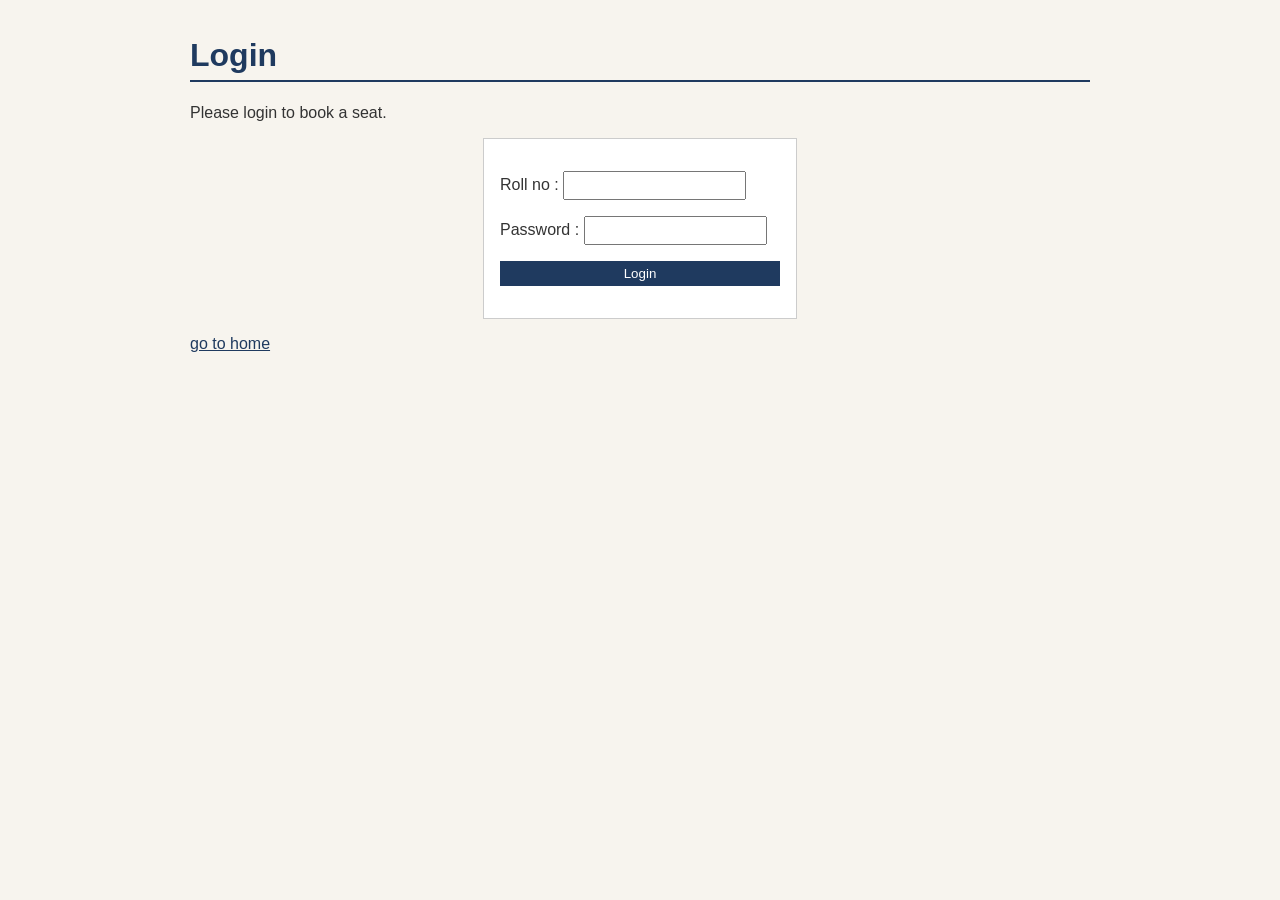
<file: index.html>
<!DOCTYPE html>
<html>
<head>
<title>Login</title>
<link rel="stylesheet" href="style.css">
<style>
/* styles just for this page */
form {
  background-color:white;
  border:1px solid #ccc;
  padding:16px;
  width:280px;
  margin:0 auto;
}
input[type=submit] {
  width:100%;
}
</style>
</head>
<body>

<h1>Login</h1>
<p>Please login to book a seat.</p>

<form action="home.html" method="get">
<p>Roll no : <input type="text" name="roll"></p>
<p>Password : <input type="password" name="pass"></p>
<p><input type="submit" value="Login"></p>
</form>

<p><a href="home.html">go to home</a></p>

</body>
</html>
</file>
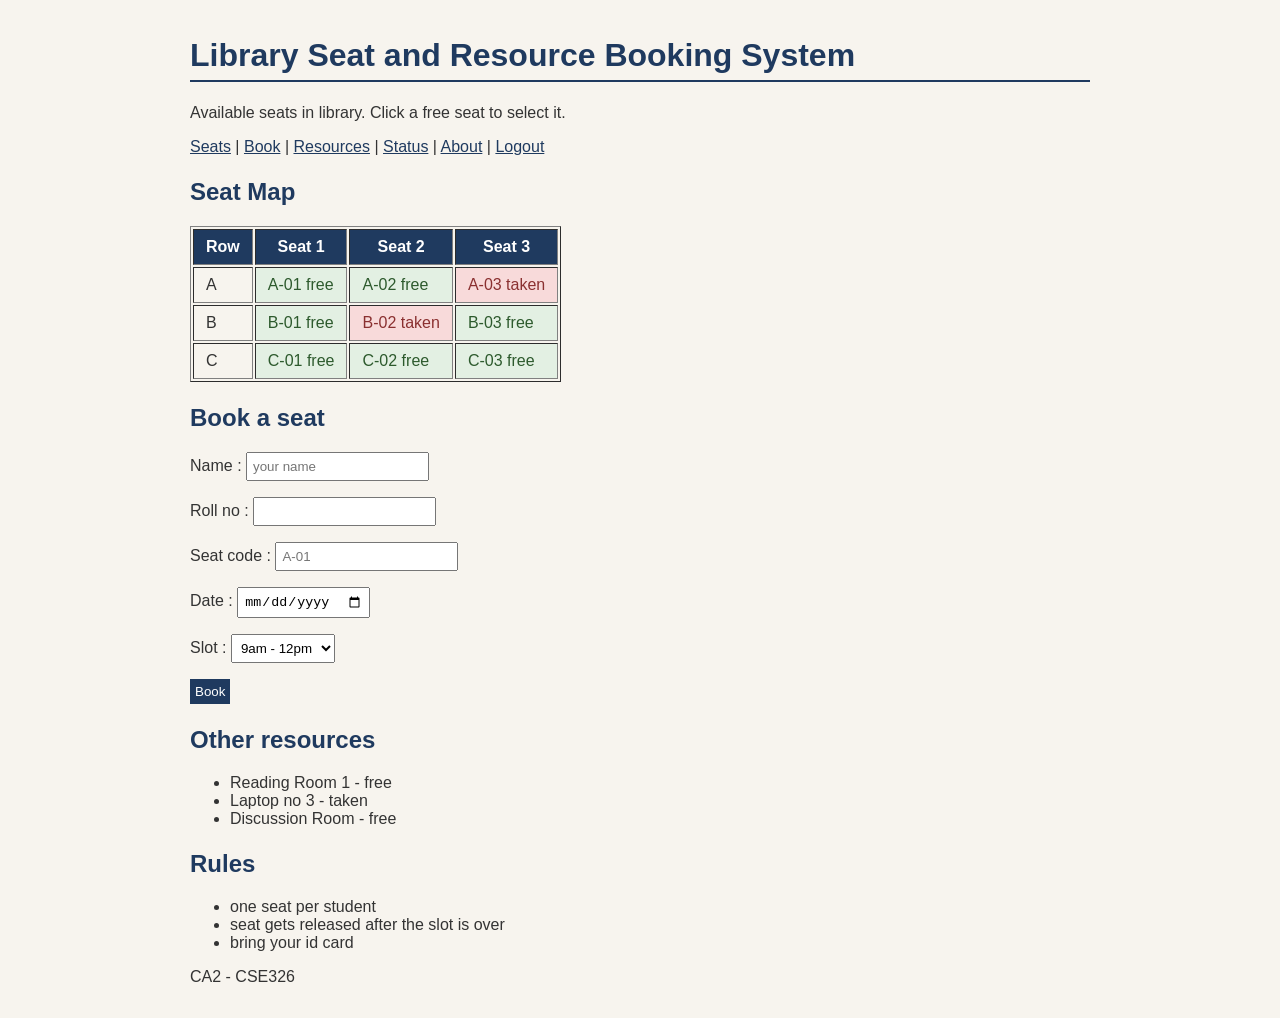
<file: home.html>
<!DOCTYPE html>
<html>
<head>
<title>Library Seat Booking</title>
<link rel="stylesheet" href="style.css">
</head>
<body>

<h1>Library Seat and Resource Booking System</h1>
<p>Available seats in library. Click a free seat to select it.</p>

<nav>
<a href="#seats">Seats</a> | <a href="#book">Book</a> | <a href="#resources">Resources</a> | <a href="status.html">Status</a> | <a href="about.html">About</a> | <a href="index.html">Logout</a>
</nav>

<h2 id="seats">Seat Map</h2>

<table border="1">
  <tr>
    <th>Row</th> <th>Seat 1</th> <th>Seat 2</th> <th>Seat 3</th>
  </tr>
  <tr>
    <td>A</td> <td id="A-01" class="free" onclick="pickSeat('A-01')">A-01 free</td> <td id="A-02" class="free" onclick="pickSeat('A-02')">A-02 free</td> <td id="A-03" class="taken" onclick="pickSeat('A-03')">A-03 taken</td>
  </tr>
  <tr>
    <td>B</td> <td id="B-01" class="free" onclick="pickSeat('B-01')">B-01 free</td> <td id="B-02" class="taken" onclick="pickSeat('B-02')">B-02 taken</td> <td id="B-03" class="free" onclick="pickSeat('B-03')">B-03 free</td>
  </tr>
  <tr>
    <td>C</td> <td id="C-01" class="free" onclick="pickSeat('C-01')">C-01 free</td> <td id="C-02" class="free" onclick="pickSeat('C-02')">C-02 free</td> <td id="C-03" class="free" onclick="pickSeat('C-03')">C-03 free</td>
  </tr>
</table>

<h2 id="book">Book a seat</h2>
<form>
<p>Name : <input type="text" id="sname" placeholder="your name"></p>
<p>Roll no : <input type="text" id="roll"></p>
<p>Seat code : <input type="text" id="seat" placeholder="A-01"></p>
<p>Date : <input type="date" id="date"></p>
<p>Slot :
<select id="slot">
  <option>9am - 12pm</option>
  <option>12pm - 3pm</option>
  <option>3pm - 6pm</option>
</select>
</p>
<p><input type="button" value="Book" onclick="bookSeat()"></p>
</form>

<p id="slip"></p>

<h2 id="resources">Other resources</h2>
<ul>
<li>Reading Room 1 - free</li>
<li>Laptop no 3 - taken</li>
<li>Discussion Room - free</li>
</ul>

<h2 id="rules">Rules</h2>
<ul>
<li>one seat per student</li>
<li>seat gets released after the slot is over</li>
<li>bring your id card</li>
</ul>

<p>CA2 - CSE326</p>

<script src="script.js"></script>
</body>
</html>
</file>
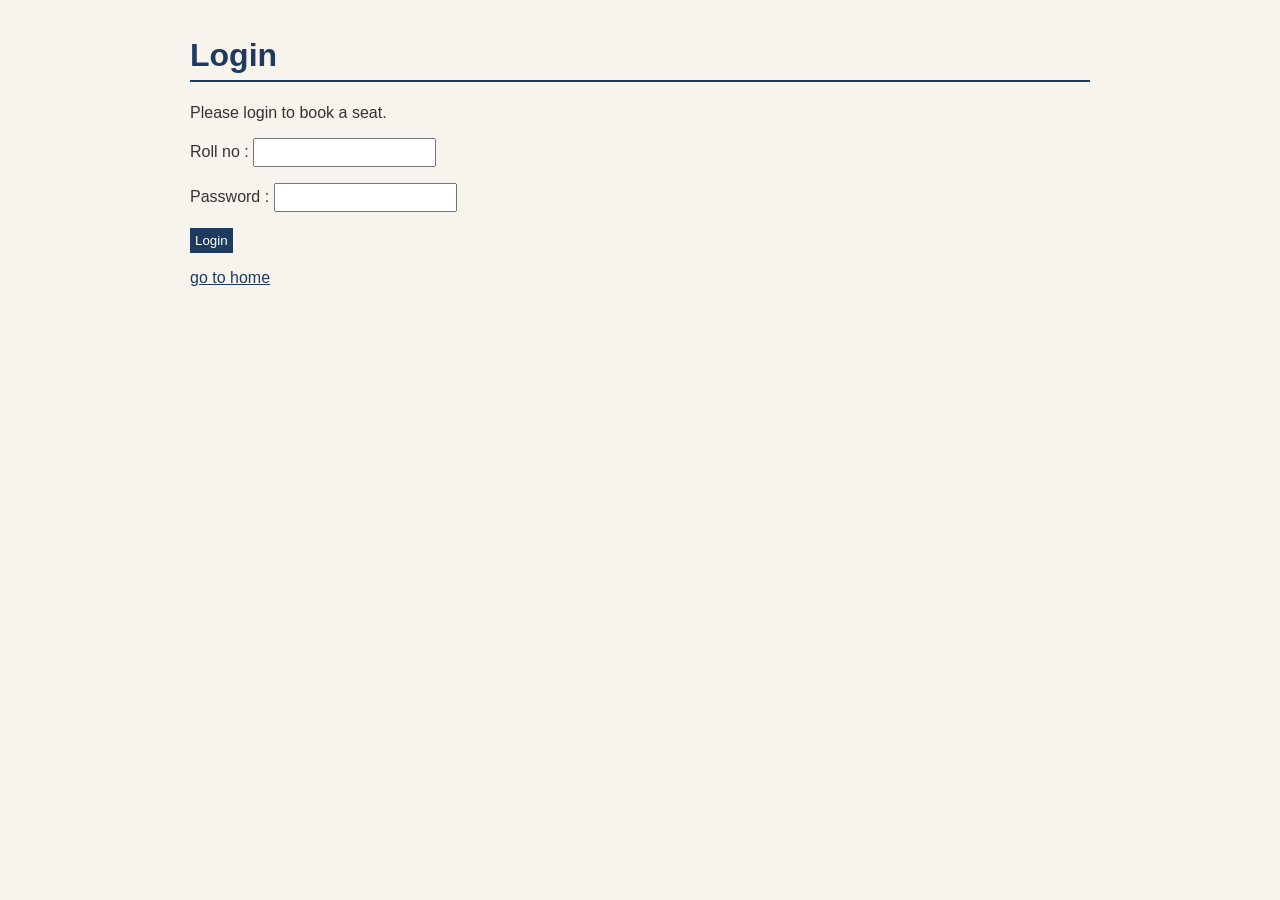
<file: login.html>
<!DOCTYPE html>
<html>
<head>
<title>Login</title>
<link rel="stylesheet" href="style.css">
</head>
<body>

<h1>Login</h1>
<p>Please login to book a seat.</p>

<form action="index.html" method="get">
<p>Roll no : <input type="text" name="roll"></p>
<p>Password : <input type="password" name="pass"></p>
<p><input type="submit" value="Login"></p>
</form>

<p><a href="index.html">go to home</a></p>

</body>
</html>
</file>
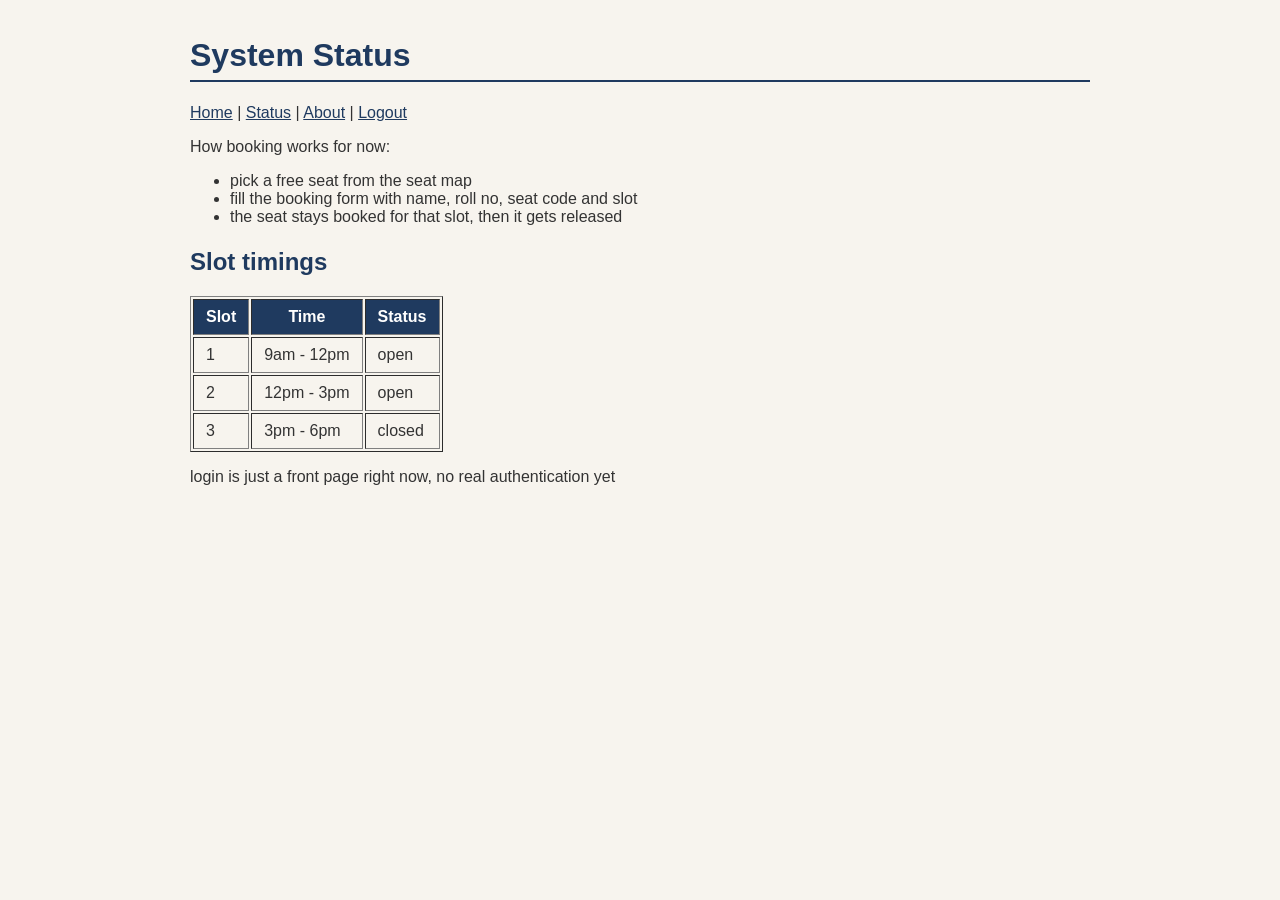
<file: status.html>
<!DOCTYPE html>
<html>
<head>
<title>Status</title>
<link rel="stylesheet" href="style.css">
</head>
<body>

<h1>System Status</h1>

<nav>
<a href="home.html">Home</a> | <a href="status.html">Status</a> | <a href="about.html">About</a> | <a href="index.html">Logout</a>
</nav>

<p>How booking works for now:</p>
<ul>
<li>pick a free seat from the seat map</li>
<li>fill the booking form with name, roll no, seat code and slot</li>
<li>the seat stays booked for that slot, then it gets released</li>
</ul>

<h2>Slot timings</h2>
<table border="1">
  <tr>
    <th>Slot</th> <th>Time</th> <th>Status</th>
  </tr>
  <tr>
    <td>1</td> <td>9am - 12pm</td> <td>open</td>
  </tr>
  <tr>
    <td>2</td> <td>12pm - 3pm</td> <td>open</td>
  </tr>
  <tr>
    <td>3</td> <td>3pm - 6pm</td> <td>closed</td>
  </tr>
</table>

<p>login is just a front page right now, no real authentication yet</p>

</body>
</html>
</file>
<file: style.css>
body {
  background-color:#f7f4ee;
  color:#333;
  font-family:Arial, sans-serif;
  max-width:900px;
  margin:0 auto;
  padding:16px;
}
h1 {
  color:#1f3a5f;
  border-bottom:2px solid #1f3a5f;
  padding-bottom:6px;
}
h2 {
  color:#1f3a5f;
  margin-top:22px;
}
nav a { color:#1f3a5f; }
nav a:hover { color:#33587f; }
a { color:#1f3a5f; }
th {
  background-color:#1f3a5f;
  color:white;
  padding:8px 12px;
}
td { padding:8px 12px; }
.free { background-color:#e3f0e3; color:#2d5a2d; }
.taken { background-color:#f8dada; color:#8a3030; }
input { padding:5px; }
select { padding:5px; }
input[type=submit], input[type=button] {
  background-color:#1f3a5f;
  color:white;
  border:none;
  cursor:pointer;
}
input[type=submit]:hover, input[type=button]:hover { background-color:#33587f; }
input:focus, select:focus { outline:2px solid #33587f; }

@media (max-width:600px) {
  body { padding:8px; }
}
</file>
